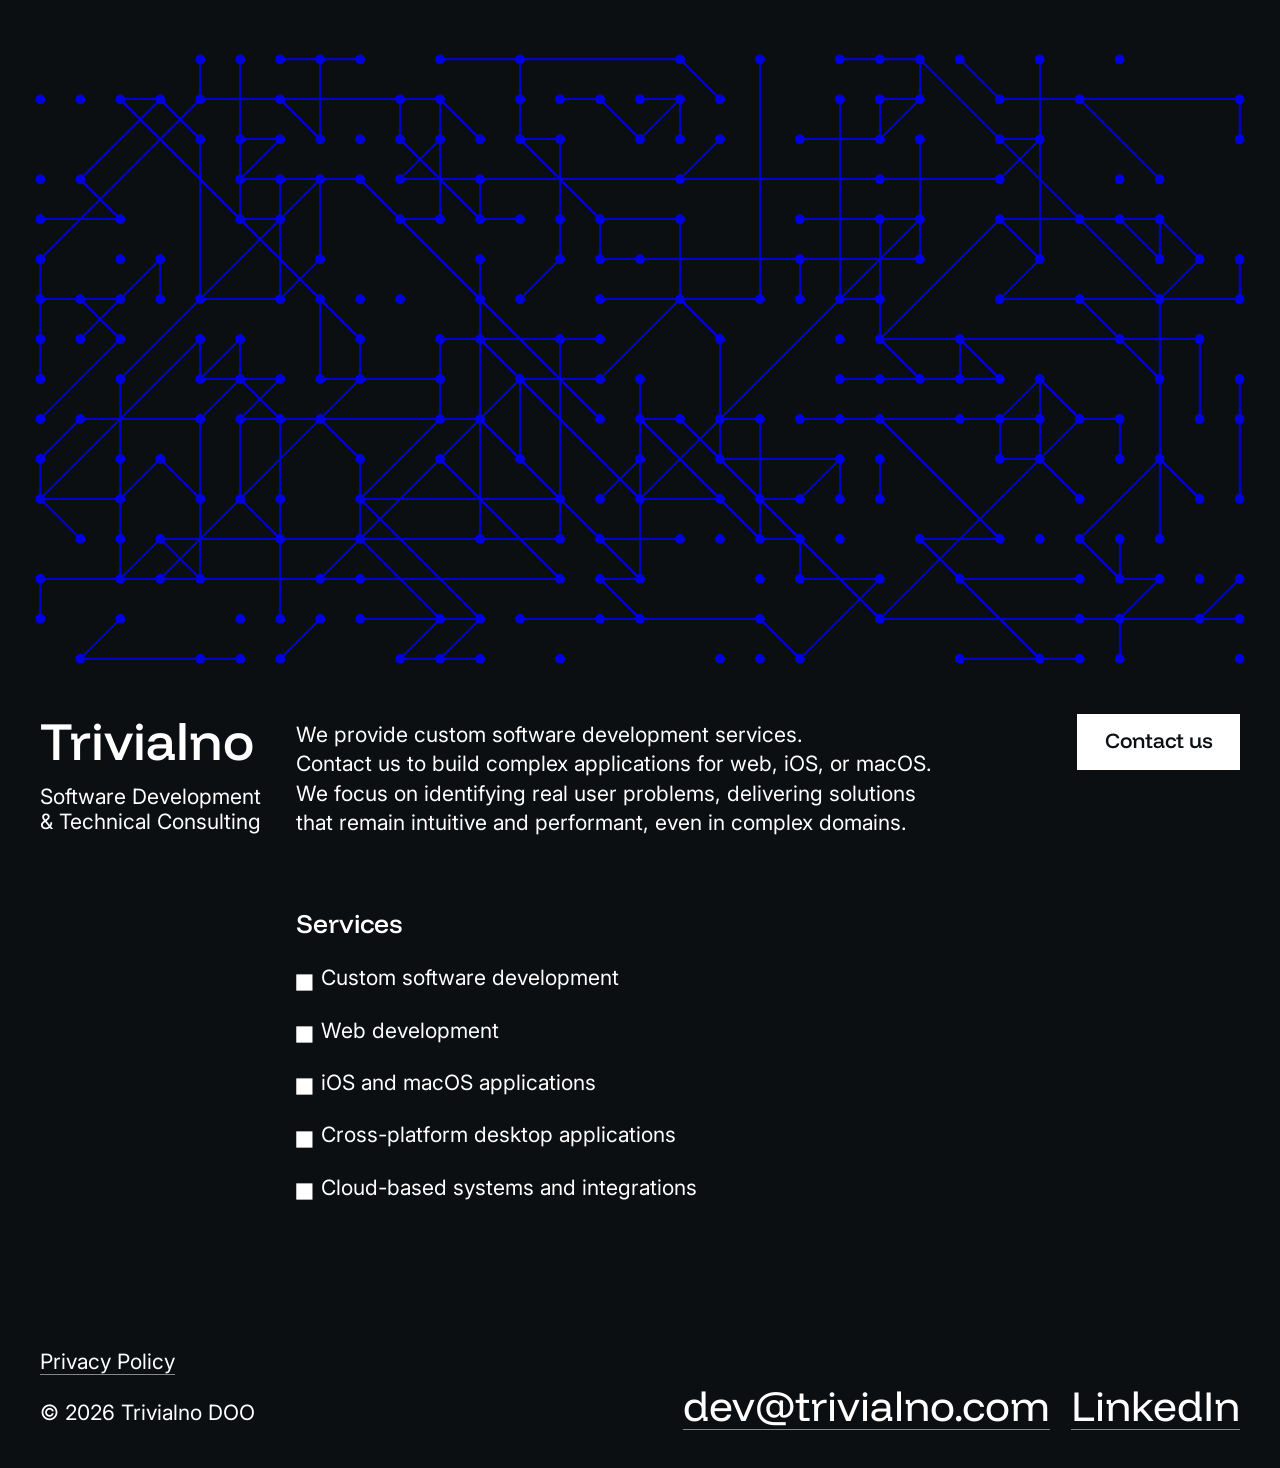
<file: index.html>
<!DOCTYPE html>
<html lang="en">
<head>
  <meta charset="UTF-8">
  <meta name="viewport" content="width=device-width, initial-scale=1.0">

  <title>Trivialno — Software Development Company</title>
  <meta name="description" content="Trivialno DOO provides custom software development services. Contact us to build intuitive and performant applications in complex domains for web, iOS, or macOS.">
  <link rel="canonical" href="https://trivialno.com" />

  <meta property="og:title" content="Trivialno — Software Development Company" />
  <meta property="og:description" content="Trivialno DOO provides custom software development services. Contact us to build intuitive and performant applications in complex domains for web, iOS, or macOS." />
  <meta property="og:site_name" content="Trivialno" />
  <meta property="og:type" content="website" />
  <meta property="og:url" content="https://trivialno.com" />
  <meta property="og:image" content="/img/og-image.png" />

  <link rel="icon" href="/favicon.ico" />
  <link rel="icon" type="image/svg+xml" href="/img/favicon.svg" />
  <link rel="icon" type="image/png" href="/img/favicon-16x16.png" />
  <link rel="icon" type="image/png" href="/img/favicon-32x32.png" />
  <link rel="apple-touch-icon" href="img/apple-touch-icon.png" />
  <link rel="manifest" href="/manifest.json">

  <link rel="stylesheet" href="css/styles.css">
  <link rel="stylesheet" href="css/main.css">

  <link rel="preconnect" href="https://fonts.googleapis.com">
  <link rel="preconnect" href="https://fonts.gstatic.com" crossorigin>
  <link href="https://fonts.googleapis.com/css2?family=Funnel+Display:wght@400..500&display=swap" rel="stylesheet">
  <link href="https://fonts.googleapis.com/css2?family=Inter:opsz@14..32&display=swap" rel="stylesheet">
</head>

<body>
  <main>
    <section class="hero" id="hero">
      <canvas id="graph" aria-hidden="true"></canvas>
      <div class="intro">
        <h1>
          <span class="title">Trivialno</span>
          <span class="subtitle">Software Development<br />& Technical Consulting</span>
        </h1>

        <div class="description">
          <p>We provide custom software development services. Contact us to build
            complex applications for web, iOS, or macOS.
            We focus on identifying real user problems,
            delivering solutions that remain intuitive and performant,
            even in complex domains.</p>

          <a href="mailto:dev@trivialno.com">
            <span>Contact us</span>
            <span>&nbsp;</span>
            <span>&nbsp;</span>
            <span>&nbsp;</span>
            <span>&nbsp;</span>
          </a>
        </div>
      </div>
    </section>

    <section class="description">
      <div></div>
      <div>
        <p>We provide custom software development services. Contact us to build
          complex applications for web, iOS, or macOS.
          We focus on identifying real user problems,
          delivering solutions that remain intuitive and performant,
          even in complex domains.</p>
      </div>
    </section>

    <section class="about">
      <div></div>
      <div>
        <h2>Services</h2>
        <ul>
          <li><p>Custom software development</p></li>
          <li><p>Web development</p></li>
          <li><p>iOS and macOS applications</p></li>
          <li><p>Cross-platform desktop applications</p></li>
          <li><p>Cloud-based systems and integrations</p></li>
        </ul>
      </div>
    </section>
  </main>

  <footer>
    <div class="info">
      <div class="privacy">
        <a href="/privacy.html" class="small-link">Privacy Policy</a>
        <p style="margin-top: 1em;">© <span id="year"></span> Trivialno DOO</p>
      </div>
    </div>

    <div class="links">
      <a href="mailto:dev@trivialno.com" class="big-link">dev@trivialno.com</a>
      <a href="https://www.linkedin.com/company/trivialno-doo" class="big-link" target="_blank">LinkedIn</a>
    </div>
  </footer>

  <script type="module" src="js/main.js"></script>
</body>
</html>
</file>
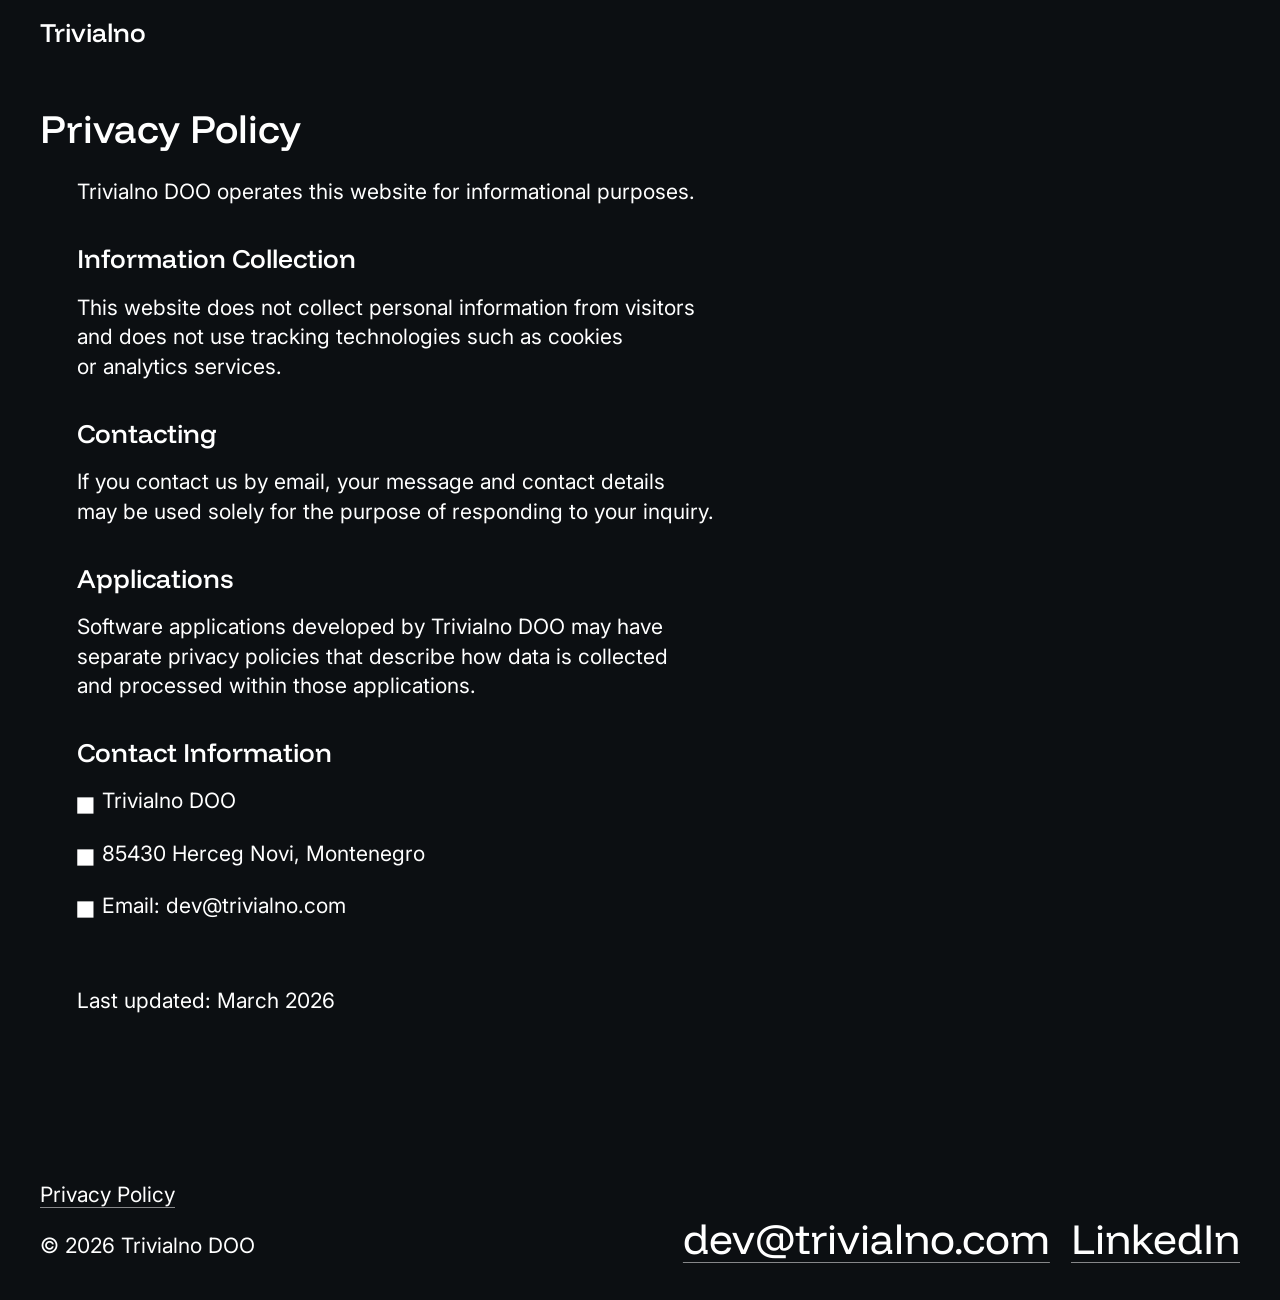
<file: privacy.html>
<!DOCTYPE html>
<html lang="en">
<head>
  <meta charset="UTF-8">
  <meta name="viewport" content="width=device-width, initial-scale=1.0">

  <title>Privacy Policy | Trivialno</title>
  <meta name="description" content="Trivialno DOO provides custom software development services. Contact us to build intuitive and performant applications in complex domains for web, iOS, or macOS.">
  <link rel="canonical" href="https://trivialno.com/privacy.html" />

  <meta property="og:title" content="Privacy Policy | Trivialno" />
  <meta property="og:description" content="Trivialno DOO provides custom software development services. Contact us to build intuitive and performant applications in complex domains for web, iOS, or macOS." />
  <meta property="og:site_name" content="Trivialno" />
  <meta property="og:type" content="website" />
  <meta property="og:url" content="https://trivialno.com/privacy.html" />
  <meta property="og:image" content="/img/og-image.png" />

  <link rel="icon" href="/favicon.ico" />
  <link rel="icon" type="image/svg+xml" href="/img/favicon.svg" />
  <link rel="icon" type="image/png" href="/img/favicon-16x16.png" />
  <link rel="icon" type="image/png" href="/img/favicon-32x32.png" />
  <link rel="apple-touch-icon" href="img/apple-touch-icon.png" />
  <link rel="manifest" href="/manifest.json">

  <link rel="stylesheet" href="css/styles.css">
  <link rel="stylesheet" href="css/privacy.css">

  <link rel="preconnect" href="https://fonts.googleapis.com">
  <link rel="preconnect" href="https://fonts.gstatic.com" crossorigin>
  <link href="https://fonts.googleapis.com/css2?family=Funnel+Display:wght@400..500&display=swap" rel="stylesheet">
  <link href="https://fonts.googleapis.com/css2?family=Inter:opsz@14..32&display=swap" rel="stylesheet">
</head>
<body>
  <header class="site-header">
    <a href="/">
      <span class="title">Trivialno</span>
    </a>
  </header>

  <main>
    <section>
      <h1>Privacy Policy</h1>
      <div class="content">
        <p style="margin-top: -0.5em;">Trivialno DOO operates this website for informational purposes.</p>

        <h2>Information Collection</h2>
        <p>This website does not collect personal information from visitors
          and does not use tracking technologies such as cookies or analytics services.</p>

        <h2>Contacting</h2>
        <p>If you contact us by email, your message and contact details
          may be used solely for the purpose of responding to your inquiry.</p>

        <h2>Applications</h2>
        <p>Software applications developed by Trivialno DOO
          may have separate privacy policies that describe
          how data is collected and processed within those applications.</p>

        <h2>Contact Information</h2>
        <ul>
          <li><p>Trivialno DOO</p></li>
          <li><p>85430 Herceg Novi, Montenegro</p></li>
          <li><p>Email: dev@trivialno.com</p></li>
        </ul>

        <p style="margin-top: 3em; margin-bottom: 2em;">Last updated: March 2026</p>
      </div>
    </section>
  </main>

  <footer>
    <div class="info">
      <div class="privacy">
        <a href="/privacy.html" class="small-link">Privacy Policy</a>
        <p style="margin-top: 1em;">© <span id="year"></span> Trivialno DOO</p>
      </div>
    </div>

    <div class="links">
      <a href="mailto:dev@trivialno.com" class="big-link">dev@trivialno.com</a>
      <a href="https://www.linkedin.com/company/trivialno-doo" class="big-link" target="_blank">LinkedIn</a>
    </div>
  </footer>

  <script type="module" src="js/main.js"></script>
</body>
</html>
</file>
<file: css/styles.css>
*,
*::before,
*::after {
  margin: 0;
  padding: 0;
  box-sizing: border-box;
  text-box-trim: trim-both;
  text-box-edge: cap alphabetic;
}

:root {
  --bg-color: hsla(210, 20%, 6%, 1);
  --primary-color: rgba(0,0,225,1);
  --font-display: "Funnel Display", sans-serif;
  --font-sans: "Inter", sans-serif;
  --font-mono: "SF Mono", "Fira Code", monospace;
  --transition-base: 0.3s ease;
  --padding-x: clamp(1rem, 60vw - 22.25rem, 2.5rem);
  --padding-y: clamp(1rem, 10vw - 2.875rem, 1.25rem);
  --canvas-expansion: clamp(0.75rem, 20vw - 7rem, 1.25rem);

  --font-size-display: clamp(2.5rem, 5vw - 0.7rem, 5rem);
  --font-size-big-link: clamp(2rem, 4vw - 0.56rem, 4rem);
  --font-size-h1: clamp(1.875rem, 3.75vw - 0.525rem, 3.75rem);
  --font-size-h2: clamp(1.25rem, 2.5vw - 0.35rem, 2.5rem);
  --font-size-body: clamp(1rem, 2vw - 0.28rem, 2rem);
  --font-size-caption: clamp(0.5rem, 1vw - 0.14rem, 1rem);
}

html {
  scroll-behavior: smooth;
  background-color: var(--bg-color);
  color: white;
}

body {
  display: flex;
  flex-direction: column;
  width: 100%;
  min-height: 100svh;
  font-size: var(--font-size-body);
  -webkit-font-smoothing: antialiased;
}

h1 {
  display: block;
  padding-bottom: 1em;
  font-family: var(--font-display), sans-serif;
  font-weight: 500;
  font-style: normal;
  font-size: var(--font-size-h1);
  line-height: 100%;
}

h2 {
  display: block;
  padding-bottom: 1em;
  font-family: var(--font-display), sans-serif;
  font-weight: 500;
  font-style: normal;
  font-size: var(--font-size-h2);
  line-height: 100%;
}

p {
  display: block;
  font-family: var(--font-sans), sans-serif;
  font-optical-sizing: auto;
  font-weight: 400;
  font-style: normal;
  line-height: 140%;
  white-space: wrap;
}

@media (hover: hover) and (pointer: fine) {
  a:hover {
    text-decoration: none;
  }
}

ul {
  list-style: none;
}

ul li {
  font-size: var(--font-size-body);
  display: flex;
  align-items: start;
}

ul li p {
  display: inline;
}

li::before {
  content: "◼︎";
  display: inline-block;
  margin-top: 0.05em;
  margin-left: -0.075em;
  margin-right: 0.25em;
  font-size: 1.2em;
}

ul li:not(:first-child) {
  margin-top: 1em;
}

footer {
  margin-top: auto;
  display: grid;
  grid-template-columns: auto;
  grid-template-rows: auto auto;
  padding: calc(4 * var(--padding-y)) var(--padding-x) calc(2 * var(--padding-y)) var(--padding-x);
}

footer .info {
  grid-row: 2;
  display: flex;
  gap: 1em;
}

footer .links {
  grid-row: 1;
  display: flex;
  flex-direction: column-reverse;
  padding-bottom: 1em;
}

footer .links .big-link {
  padding-bottom: 1em;
}

footer a {
  color: white;
  text-decoration-color: rgba(255, 255, 255, 0.5);
  text-underline-offset: 17.5%;
  text-decoration-skip-ink: auto;
  text-decoration-thickness: 1px;
  max-width: max-content;
}

.small-link {
  display: block;
  font-family: var(--font-sans), sans-serif;
  font-optical-sizing: auto;
  font-weight: 400;
  font-style: normal;
  font-size: inherit;
  line-height: 140%;
}

.big-link {
  display: block;
  font-family: var(--font-display), sans-serif;
  font-optical-sizing: auto;
  font-weight: 400;
  font-style: normal;
  font-size: var(--font-size-big-link);
  line-height: 100%;
}

@media screen and (min-width: 720px) {
  footer {
    grid-template-columns: auto auto;
    grid-template-rows: auto;
    grid-template-areas: "info" "links";
  }

  footer .info {
    grid-row: 1;
  }

  footer .links {
    grid-row: 1;
    display: flex;
    flex-direction: row;
    align-items: end;
    justify-content: end;
    gap: 1em;
    padding-bottom: 0;
  }

  footer .links .big-link {
    padding-bottom: 0;
  }
}
</file>
<file: css/main.css>
h1 {
  padding-bottom: 0;
}

.hero {
  height: 100svh;
  display: flex;
  flex-direction: column;
  padding: var(--padding-y) var(--padding-x);
}

.hero canvas {
  display: block;
  flex: 1;
  width: calc(100% + 2 * var(--canvas-expansion));
  min-height: 0;
  margin: auto calc(-1 * var(--canvas-expansion));
}

.hero .intro {
  padding-top: 1rem;
}

.intro {
  display: grid;
  grid-template-columns: clamp(11.5rem, 40vw + 3.5rem, 12.5rem) 1fr;
  padding-bottom: 0.5em;
}

.intro .title {
  display: block;
  font-family: var(--font-display), sans-serif;
  font-weight: 500;
  font-style: normal;
  font-size: var(--font-size-display);
  line-height: 100%;
}

.intro .subtitle {
  display: block;
  padding-top: 0.8em;
  font-family:  var(--font-sans), sans-serif;
  font-optical-sizing: auto;
  font-weight: 400;
  font-style: normal;
  font-size: var(--font-size-body);
  line-height: 120%;
  min-width: max-content;
}

.intro .description {
  display: flex;
  justify-content: space-between;
  align-items: start;
}

.intro .description p {
  display: none;
}

.intro a {
  position: relative;
  display: block;
  margin-left: auto;
  min-width: max-content;
  padding: 0.5625em clamp(0.5em, 30vw - 5.5em, 1.25em) 0.75em clamp(0.5em, 30vw - 5.5em, 1.25em);
  font-family:  var(--font-display), sans-serif;
  font-weight: 500;
  font-style: normal;
  font-size: var(--font-size-body);
  background-color: white;
  color: var(--bg-color);
  text-decoration: none;
  border: 0.05em solid white;
}

.intro a span:not(:first-of-type) {
  position: absolute;
  display: block;
  width: 0.38em;
  height: 0.38em;
  border-radius: 100%;
}

@media (hover: hover) and (pointer: fine) {
  .intro a:hover {
    color: white;
    background-color: transparent;
    border: 0.09em solid var(--primary-color);
  }

  .intro a:hover span:nth-of-type(2) {
    position: absolute;
    display: block;
    top: 0;
    left: 0;
    transform: translate(-50%, -50%);
    background-color: var(--primary-color);
  }

  .intro a:hover span:nth-of-type(3) {
    position: absolute;
    display: block;
    top: 0;
    right: 0;
    transform: translate(50%, -50%);
    background-color: var(--primary-color);
  }

  .intro a:hover span:nth-of-type(4) {
    position: absolute;
    display: block;
    bottom: 0;
    right: 0;
    transform: translate(50%, 50%);
    background-color: var(--primary-color);
  }

  .intro a:hover span:nth-of-type(5) {
    position: absolute;
    display: block;
    bottom: 0;
    left: 0;
    transform: translate(-50%, 50%);
    background-color: var(--primary-color);
  }
}

section.description {
  display: grid;
  grid-template-columns: clamp(0em, 70vw - 14em, 1.75em) 1fr clamp(1em, 40vw - 7em, 3em);
  font-size: var(--font-size-body);
  padding: 1em var(--padding-x);
}

section.description p {
  max-width: 50ch;
}

section.about {
  display: grid;
  grid-template-columns: clamp(0em, 70vw - 14em, 1.75em) 1fr clamp(1em, 40vw - 7em, 3em);
  font-size: var(--font-size-body);
  padding: 1em var(--padding-x);
}

@media screen and (min-width: 360px) {
  .intro {
    grid-template-columns: clamp(12.5rem, 20vw, 23rem) 1fr;
  }
}

@media screen and (min-width: 860px) {
  .intro {
    padding-bottom: 2em;
  }

  .intro .description p {
    display: block;
    padding-top: 0.25em;
    padding-right: 2em;
    max-width: min(55vw, 55ch);
  }

  section.description {
    display: none;
  }

  section.about {
    grid-template-columns: clamp(12.5rem, 20vw, 23rem) 1fr;
    padding: 0.5em var(--padding-x) 3em var(--padding-x);
  }
}
</file>
<file: css/privacy.css>
h2 {
  padding-top: 1.5em;
  padding-bottom: 0.75em;
}

header {
  display: flex;
  padding: var(--padding-y) var(--padding-x) var(--padding-y) var(--padding-x);
}

header a {
  color: white;
  text-decoration: none;
  max-width: max-content;
  display: flex;
  gap: 0.25em;
}

header a .title {
  display: block;
  font-family: "Funnel Display", sans-serif;
  font-weight: 500;
  font-style: normal;
  font-size: var(--font-size-h2);
  line-height: 100%;
  max-width: max-content;
}

main section {
  padding: 2em var(--padding-x);
}

.content {
  padding-left: clamp(0em, 70vw - 14em, 1.75em);
  padding-right: clamp(0em, 120vw - 28em, 3em);
  max-width: 70ch;
}
</file>
